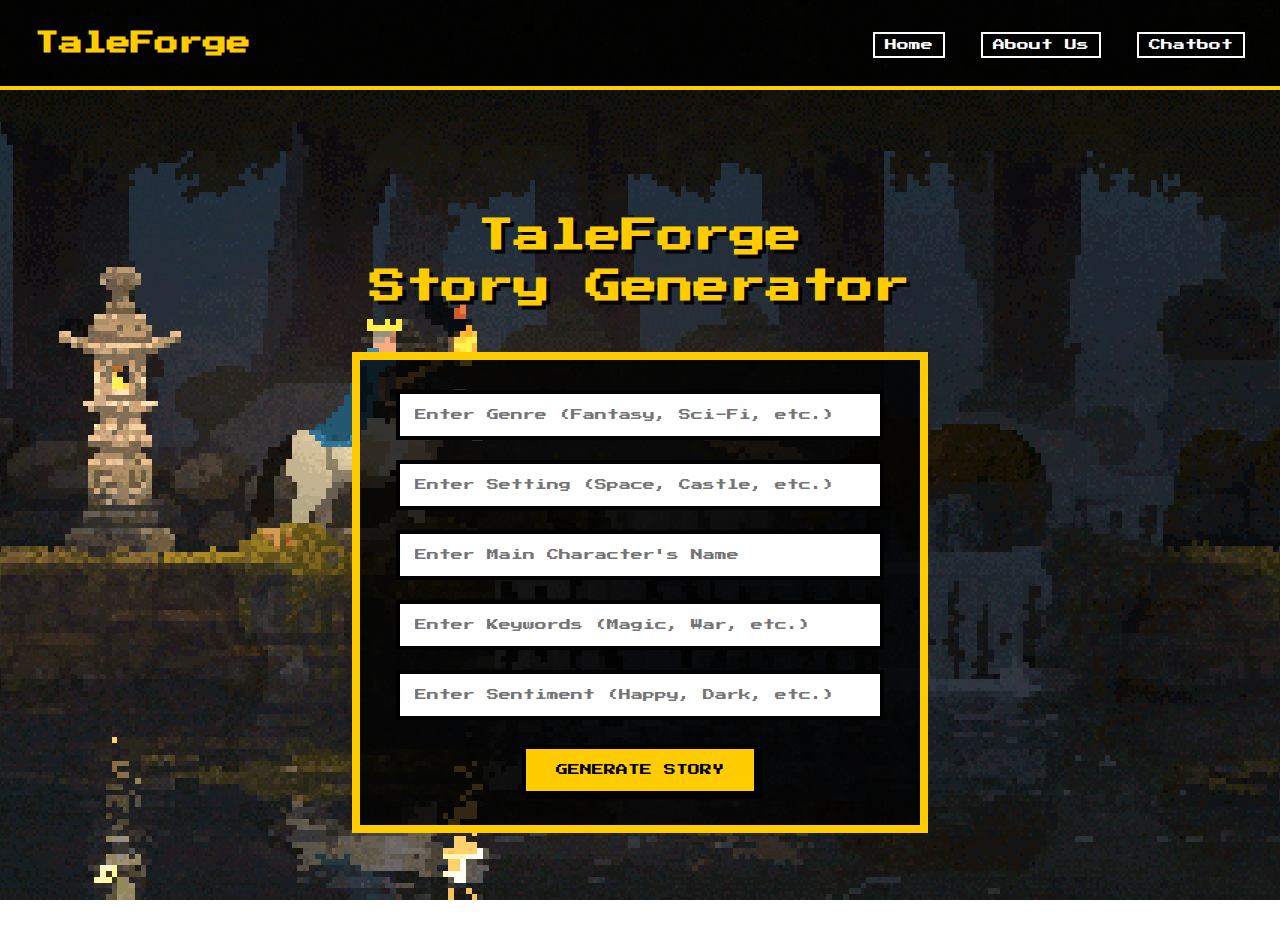
<file: index.html>
<!DOCTYPE html>
<html lang="en">
<head>
    <meta charset="UTF-8">
    <meta name="viewport" content="width=device-width, initial-scale=1.0">
    <title>TaleForge - AI Story Generator</title>
    <link rel="stylesheet" href="styles.css">
</head>
<body>
    <nav class="navbar">
        <h1>TaleForge</h1>
        <div class="nav-links">
            <a href="index.html">Home</a>
            <a href="about.html">About Us</a>
            <a href="chatbot.html">Chatbot</a>
        </div>
    </nav>

    <div class="container">
        <h1 class="page-title">TaleForge<br>Story Generator</h1>
        <div class="form-box">
            <input id="genre" type="text" placeholder="Enter Genre (Fantasy, Sci-Fi, etc.)">
            <input id="setting" type="text" placeholder="Enter Setting (Space, Castle, etc.)">
            <input id="character" type="text" placeholder="Enter Main Character's Name">
            <input id="keywords" type="text" placeholder="Enter Keywords (Magic, War, etc.)">
            <input id="sentiment" type="text" placeholder="Enter Sentiment (Happy, Dark, etc.)">
            <button id="generateBtn">GENERATE STORY</button>
        </div>
    </div>

    <script src="script.js"></script>
</body>
</html>
</file>
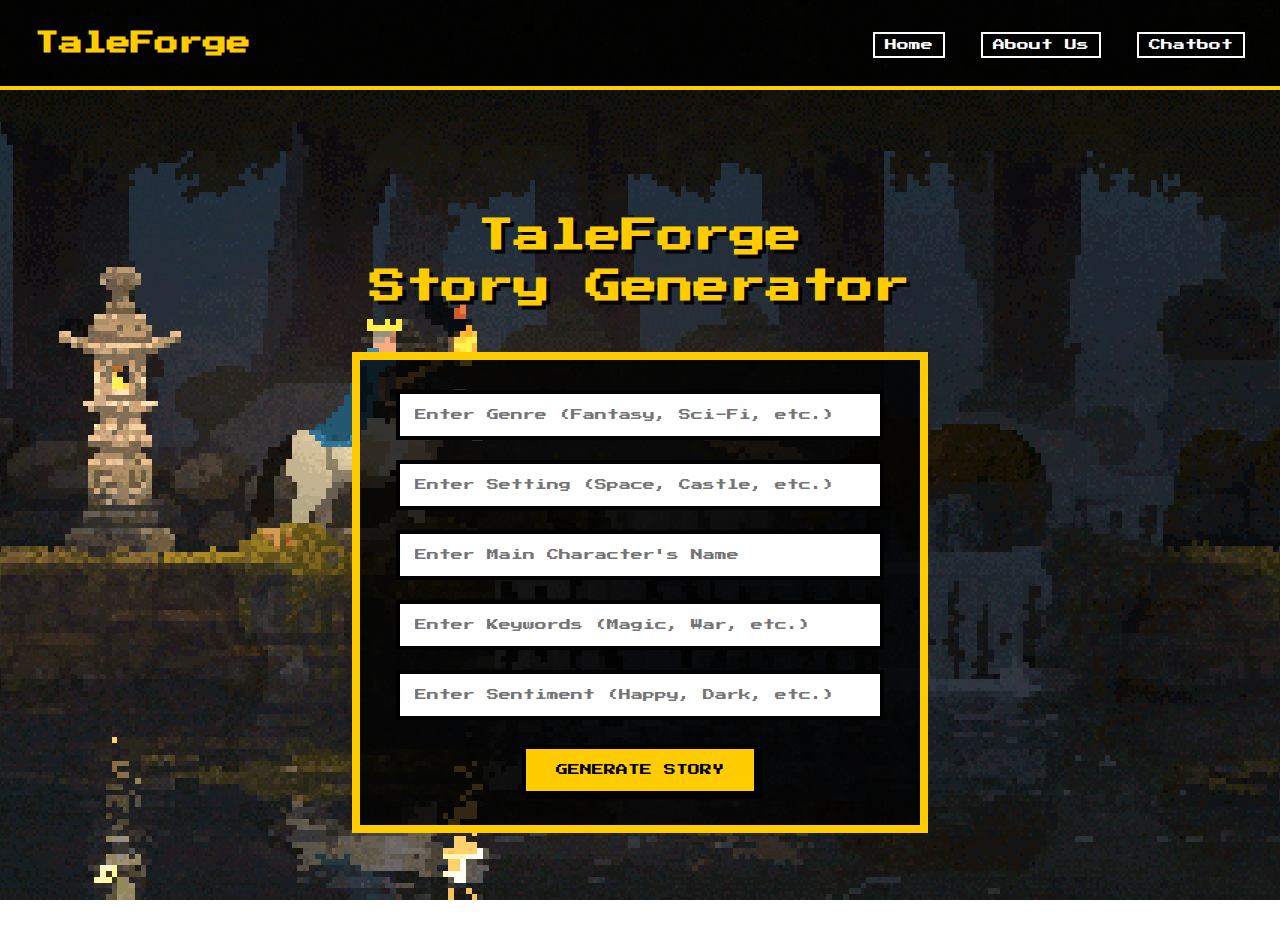
<file: TaleForge/index.html>
<!DOCTYPE html>
<html lang="en">
<head>
    <meta charset="UTF-8">
    <meta name="viewport" content="width=device-width, initial-scale=1.0">
    <title>TaleForge - AI Story Generator</title>
    <link rel="stylesheet" href="styles.css">
</head>
<body>
    <nav class="navbar">
        <h1>TaleForge</h1>
        <div class="nav-links">
            <a href="index.html">Home</a>
            <a href="about.html">About Us</a>
            <a href="chatbot.html">Chatbot</a>
        </div>
    </nav>

    <div class="container">
        <h1 class="page-title">TaleForge<br>Story Generator</h1>
        <div class="form-box">
            <input id="genre" type="text" placeholder="Enter Genre (Fantasy, Sci-Fi, etc.)">
            <input id="setting" type="text" placeholder="Enter Setting (Space, Castle, etc.)">
            <input id="character" type="text" placeholder="Enter Main Character's Name">
            <input id="keywords" type="text" placeholder="Enter Keywords (Magic, War, etc.)">
            <input id="sentiment" type="text" placeholder="Enter Sentiment (Happy, Dark, etc.)">
            <button id="generateBtn">GENERATE STORY</button>
        </div>
    </div>

    <script src="script.js"></script>
</body>
</html>
</file>
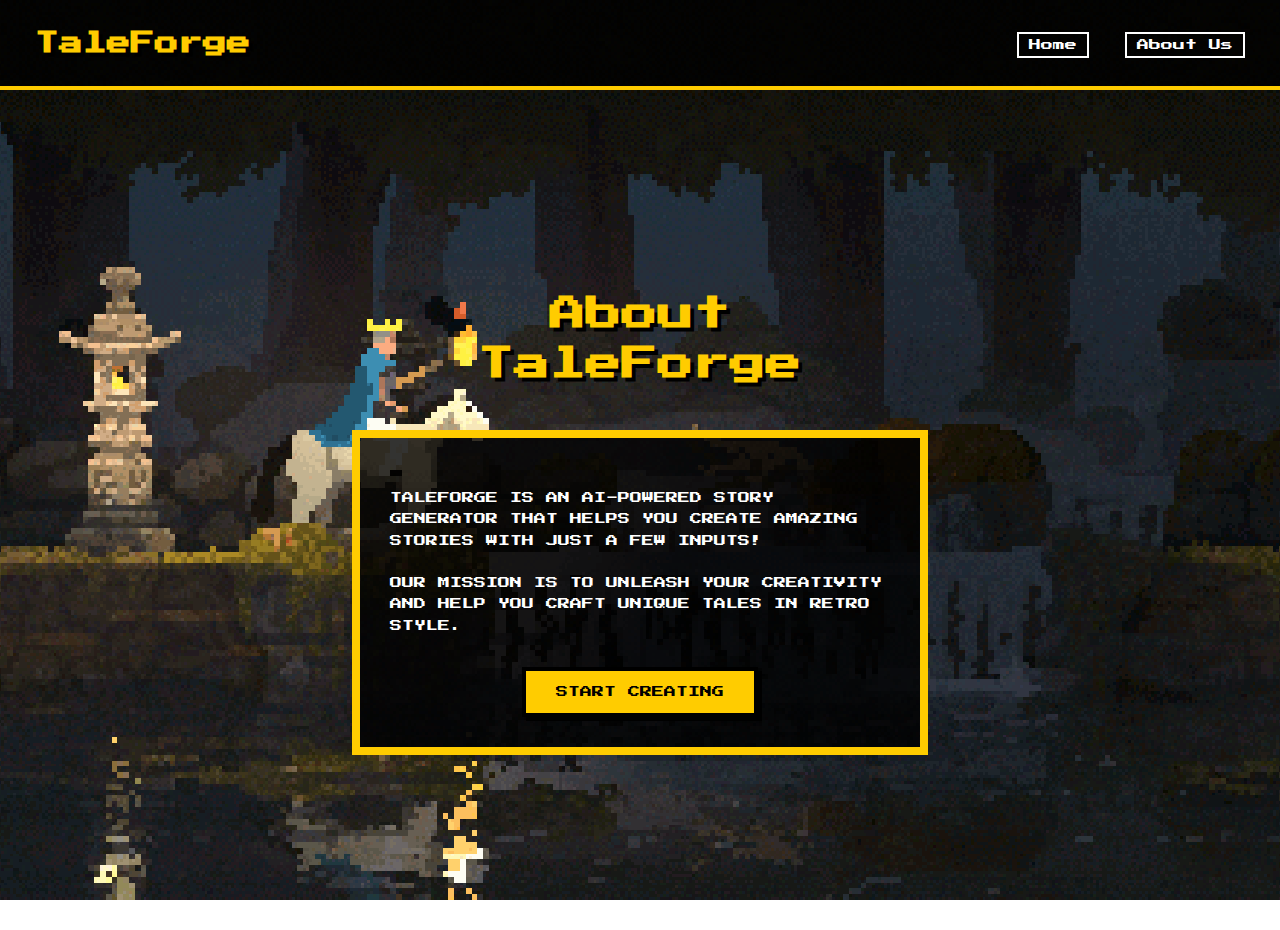
<file: about.html>
<!DOCTYPE html>
<html lang="en">
<head>
    <meta charset="UTF-8">
    <meta name="viewport" content="width=device-width, initial-scale=1.0">
    <title>About Us - TaleForge</title>
    <link rel="stylesheet" href="styles.css">
</head>
<body>
    <nav class="navbar">
        <h1>TaleForge</h1>
        <div class="nav-links">
            <a href="index.html">Home</a>
            <a href="about.html">About Us</a>
        </div>
    </nav>

    <div class="container">
        <h1 class="page-title">About<br>TaleForge</h1>
        <div class="story-box">
            <p class="story-content">
                TALEFORGE IS AN AI-POWERED STORY GENERATOR THAT HELPS YOU CREATE AMAZING STORIES WITH JUST A FEW INPUTS!
            </p>
            <p class="story-content">
                OUR MISSION IS TO UNLEASH YOUR CREATIVITY AND HELP YOU CRAFT UNIQUE TALES IN RETRO STYLE.
            </p>
            <button onclick="window.location.href='index.html'">START CREATING</button>
        </div>
    </div>
</body>
</html>
</file>
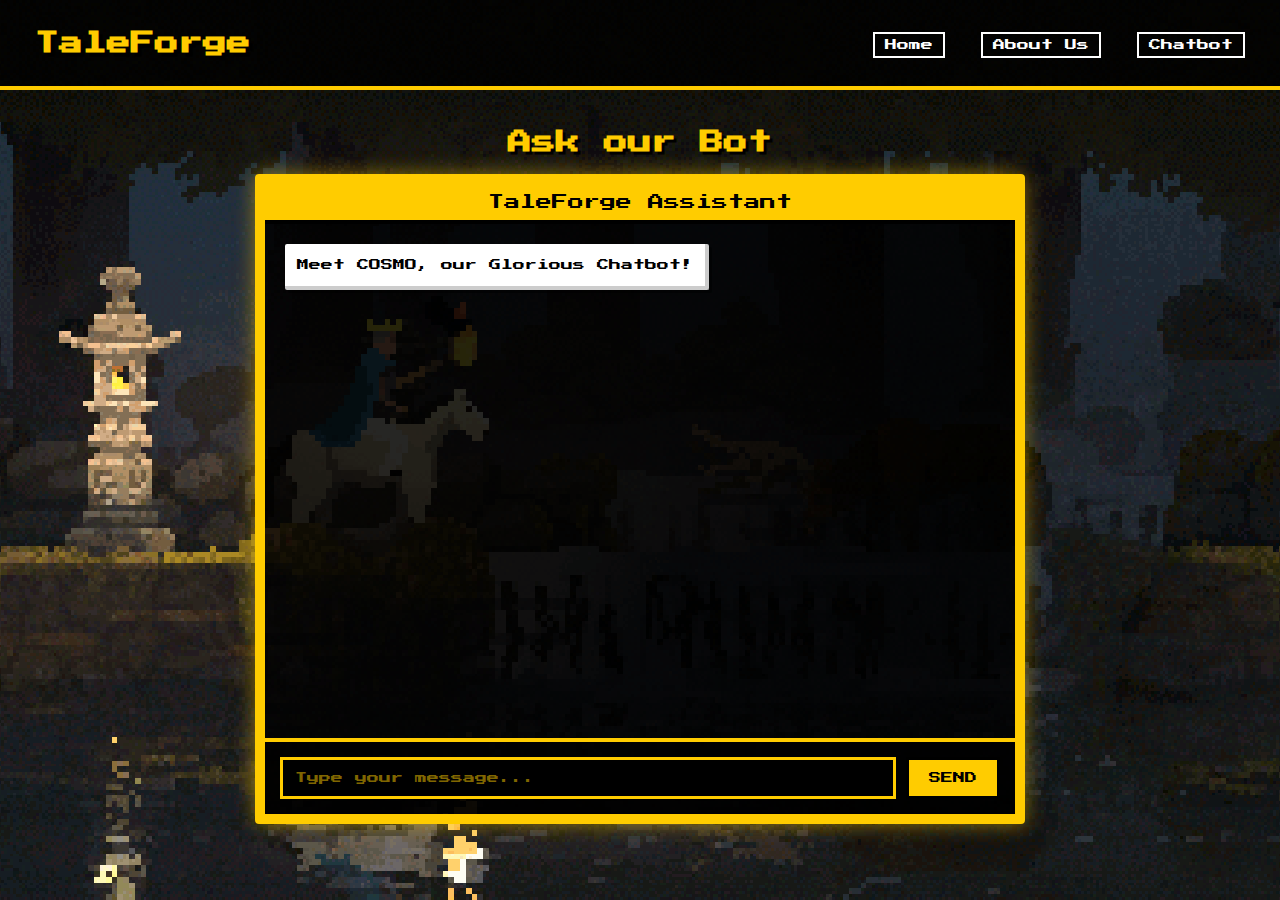
<file: chatbot.html>
<!DOCTYPE html>
<html lang="en">
<head>
    <meta charset="UTF-8">
    <meta name="viewport" content="width=device-width, initial-scale=1.0">
    <title>TaleForge Chatbot</title>
    <link rel="stylesheet" href="chatbot.css">
</head>
<body>
    <nav class="navbar">
        <h1>TaleForge</h1>
        <div class="nav-links">
            <a href="index.html">Home</a>
            <a href="about.html">About Us</a>
            <a href="chatbot.html">Chatbot</a>
        </div>
    </nav>
    
    <div class="main-container">
        <h2 class="page-title">Ask our Bot</h2>
        <div class="chat-interface">
            <div class="chat-header">
                TaleForge Assistant
            </div>
            
            <div class="messages-container" id="chat-window">
                <div class="message bot-message">
                    Meet COSMO, our Glorious Chatbot!
                </div>
            </div>
            
            <div class="input-container">
                <input type="text" class="message-input" id="user-input" placeholder="Type your message...">
                <button class="send-btn" onclick="sendMessage()">SEND</button>
            </div>
        </div>
    </div>
    
    <script src="chatbot.js"></script>
</body>
</html>
</file>
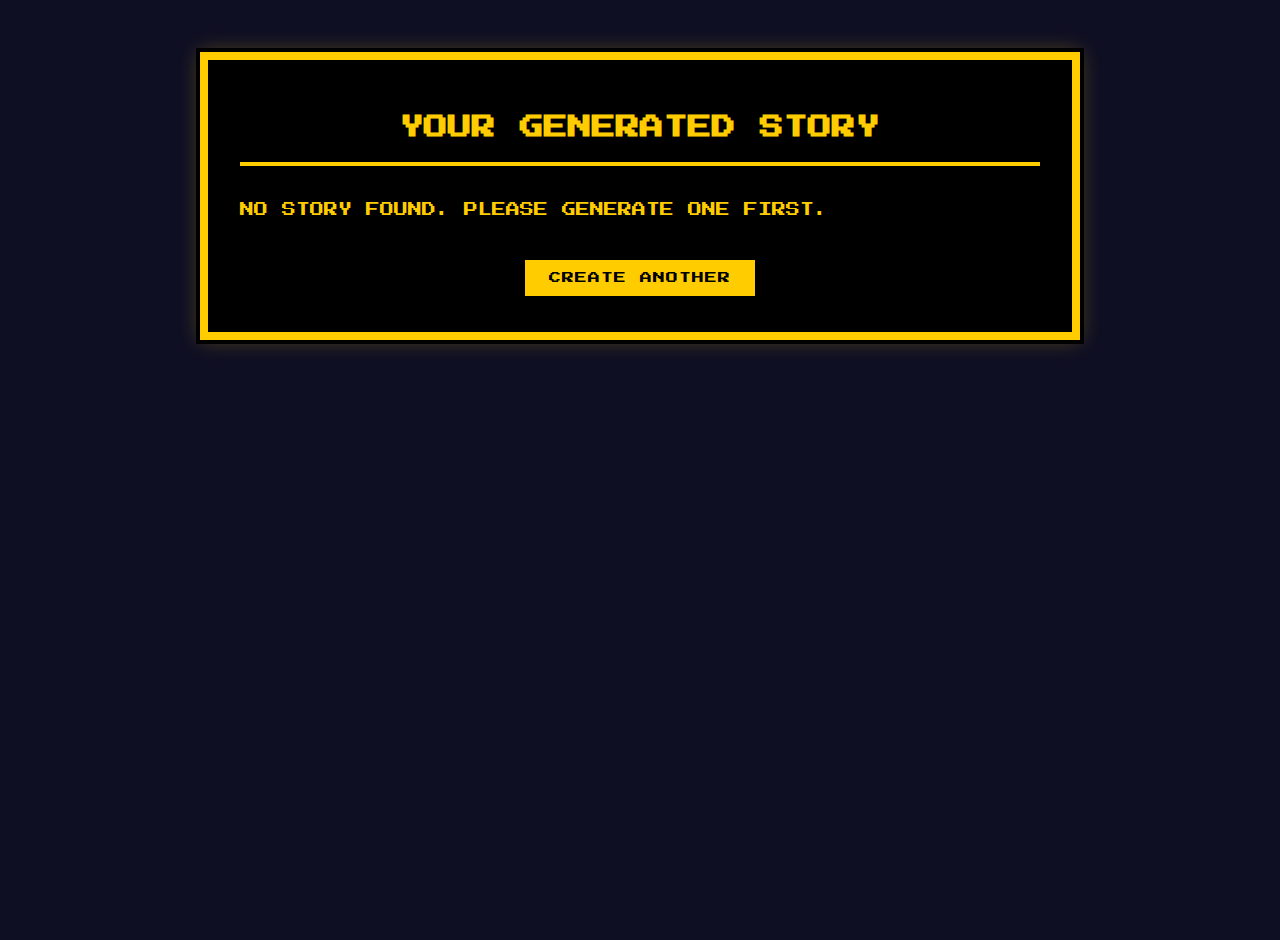
<file: story.html>
<!DOCTYPE html>
<html lang="en">
<head>
    <meta charset="UTF-8">
    <meta name="viewport" content="width=device-width, initial-scale=1.0">
    <title>Your Story - TaleForge</title>
    <link rel="stylesheet" href="pixel-story.css">
    <link href="https://fonts.googleapis.com/css2?family=Press+Start+2P&display=swap" rel="stylesheet">
</head>
<body>
    <div class="story-container">
        <h1 class="story-title">YOUR GENERATED STORY</h1>
        <div id="storyContent" class="story-content"></div>
        
        <div id="artSection" style="display: none;">
            <button id="generateArtBtn" class="pixel-button pixel-art-btn">GENERATE PIXEL ART</button>
            <div id="artPreview" class="pixel-art-container">
            </div>
        </div>
        
        <div class="story-buttons">
            <button class="pixel-button" id="toggleOriginal">SHOW ORIGINAL</button>
            <button class="pixel-button create-another" onclick="window.location.href='index.html'">CREATE ANOTHER</button>
        </div>
    </div>

    <script src="pixel-story.js"></script>
</body>
</html>
</file>
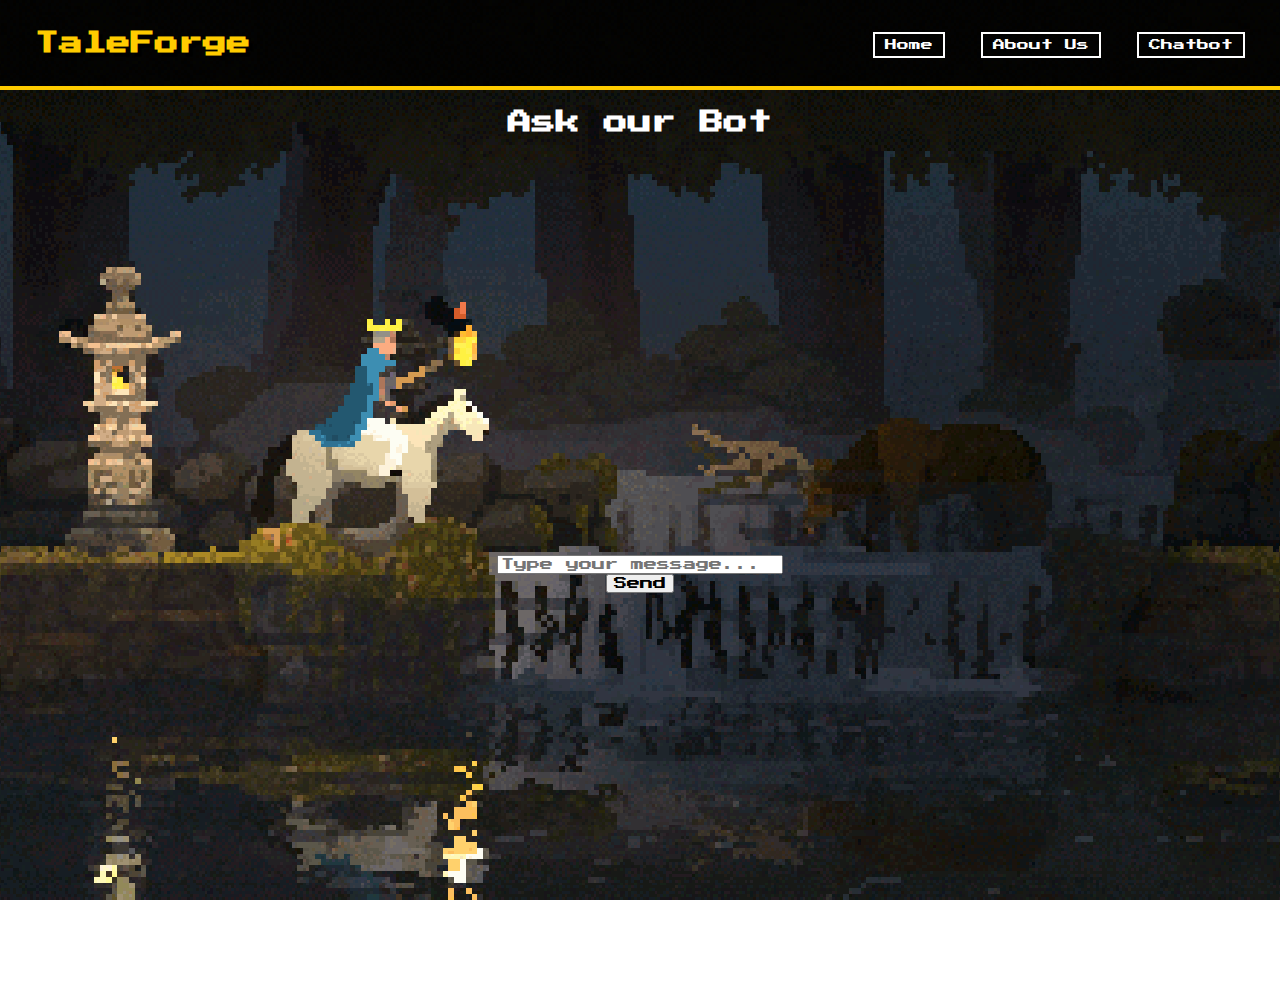
<file: TaleForge/chatbot.html>
<!DOCTYPE html>
<html lang="en">
<head>
    <meta charset="UTF-8">
    <title>TaleForge Chatbot</title>
    <link rel="stylesheet" href="chatbot.css">
</head>
<body>
    <nav class="navbar">
        <h1>TaleForge</h1>
        <div class="nav-links">
            <a href="index.html">Home</a>
            <a href="about.html">About Us</a>
            <a href="chatbot.html">Chatbot</a>
        </div>
    </nav>

    <div class="container">
        <h2 class="page-title">Ask our Bot</h2>
        <div class="chat-container">
            <div class="chat-window" id="chat-window"></div>
            <input type="text" id="user-input" placeholder="Type your message...">
            <button onclick="sendMessage()">Send</button>
        </div>
    </div>

    <script src="chatbot.js"></script>
</body>
</html>
</file>
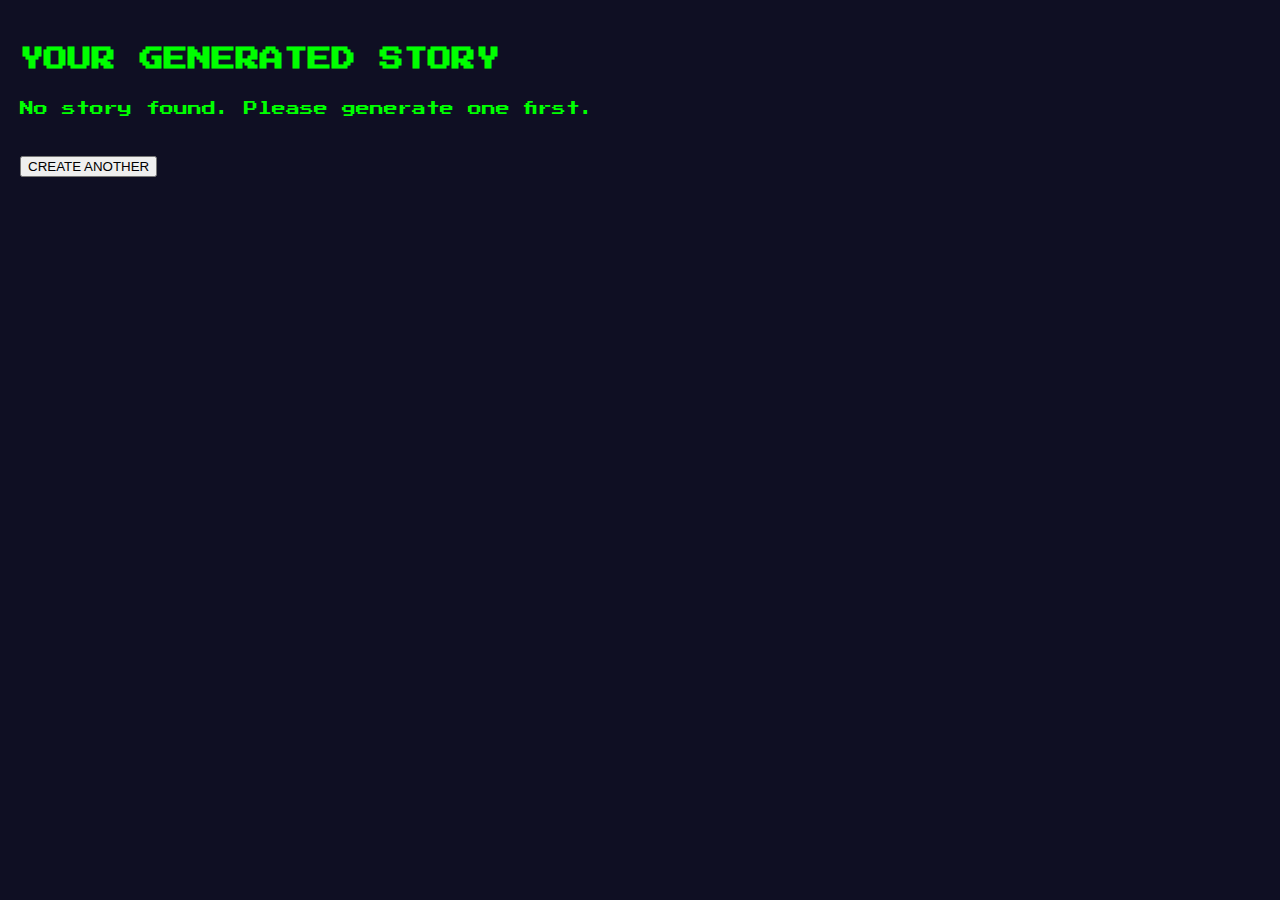
<file: TaleForge/story.html>
<!DOCTYPE html>
<html lang="en">
<head>
    <meta charset="UTF-8">
    <meta name="viewport" content="width=device-width, initial-scale=1.0">
    <title>Your Story - TaleForge</title>
    <link rel="stylesheet" href="pixel-story.css">
</head>
<body>
    <div class="story-box pixel-story">
        <h2 class="pixel-title">YOUR GENERATED STORY</h2>
        <div id="storyContent" class="story-content pixel-text"></div>
        <div class="story-actions">
            <button class="pixel-button" onclick="window.location.href='index.html'">CREATE ANOTHER</button>
            <button class="pixel-button" id="toggleOriginal">SHOW ORIGINAL</button>
        </div>
    </div>

    <script src="pixel-story.js"></script>
</body>
</html>
</file>
<file: styles.css>
@import url('https://fonts.googleapis.com/css2?family=Press+Start+2P&display=swap');

body {
    background: url('yay.gif') no-repeat center center fixed;
    background-size: cover;
    font-family: 'Press Start 2P', cursive;
    color: white;
    text-align: center;
    margin: 0;
    padding: 0;
    min-height: 100vh;
    image-rendering: pixelated;
}

.navbar {
    display: flex;
    justify-content: space-between;
    align-items: center;
    padding: 15px;
    background: rgba(0, 0, 0, 0.8);
    border-bottom: 4px solid #ffcc00;
}

.navbar h1 {
    margin-left: 20px;
    color: #ffcc00;
    text-shadow: 4px 4px 0 black;
    font-size: 24px;
}

.nav-links a {
    color: white;
    text-decoration: none;
    margin-right: 20px;
    padding: 5px 10px;
    border: 2px solid white;
    font-size: 12px;
}

.nav-links a:hover {
    background-color: #ffcc00;
    color: black;
}

.container {
    display: flex;
    flex-direction: column;
    justify-content: center;
    align-items: center;
    min-height: calc(100vh - 100px);
    padding: 20px;
}

.page-title {
    font-size: 36px;
    color: #ffcc00;
    text-shadow: 4px 4px 0 black;
    margin-bottom: 40px;
    line-height: 1.4;
}

.form-box, .story-box {
    background: rgba(0, 0, 0, 0.8);
    padding: 30px;
    border: 8px solid #ffcc00;
    width: 500px;
    max-width: 90%;
}

input {
    width: 90%;
    padding: 15px;
    margin-bottom: 20px;
    border: 4px solid black;
    font-size: 12px;
    background: white;
    color: black;
    font-family: 'Press Start 2P', cursive;
}

input:focus {
    outline: none;
    border-color: #ffcc00;
}

button {
    background-color: #ffcc00;
    border: 4px solid black;
    padding: 15px 30px;
    cursor: pointer;
    font-size: 12px;
    box-shadow: 4px 4px 0 black;
    font-family: 'Press Start 2P', cursive;
    margin-top: 10px;
    transition: all 0.1s;
    color: black;
}

button:hover {
    background-color: #ffdd33;
}

button:active {
    box-shadow: 2px 2px 0 black;
    transform: translate(2px, 2px);
}

/* Pixel art text styling */
h1, h2, h3, p, a, button, input, label {
    font-family: 'Press Start 2P', cursive;
    image-rendering: pixelated;
}

.story-content {
    font-size: 12px;
    line-height: 1.8;
    text-align: left;
    margin: 20px 0;
}

/* Add this to your existing CSS */
.pixel-select {
    width: 90%;
    padding: 15px;
    margin-bottom: 20px;
    border: 4px solid black;
    font-size: 12px;
    background: white;
    color: black;
    font-family: 'Press Start 2P', cursive;
    -webkit-appearance: none;
    -moz-appearance: none;
    appearance: none;
    background-image: url("data:image/svg+xml;charset=UTF-8,%3csvg xmlns='http://www.w3.org/2000/svg' viewBox='0 0 24 24' fill='black'%3e%3cpath d='M7 10l5 5 5-5z'/%3e%3c/svg%3e");
    background-repeat: no-repeat;
    background-position: right 10px center;
    background-size: 12px;
}

.pixel-select:focus {
    outline: none;
    border-color: #ffcc00;
}
/* Make sentiment input match other fields */
#sentiment {
    width: 90%;
    padding: 15px;
    margin-bottom: 15px;
    border: 4px solid black;
    font-size: 12px;
    background: white;
    color: black;
    font-family: 'Press Start 2P', cursive;
    -webkit-appearance: none;
    -moz-appearance: none;
    appearance: none;
}

#sentiment:focus {
    outline: none;
    border-color: #ffcc00;
}
.screen-wipe {
    position: fixed;
    top: 0;
    left: 0;
    width: 100%;
    height: 100%;
    background: #0f0f23;
    z-index: 9999;
    animation: wipeScreen 0.8s forwards;
}

@keyframes wipeScreen {
    0% { transform: translateY(100%); }
    100% { transform: translateY(0); }
}
</file>
<file: TaleForge/styles.css>
@import url('https://fonts.googleapis.com/css2?family=Press+Start+2P&display=swap');

body {
    background: url('yay.gif') no-repeat center center fixed;
    background-size: cover;
    font-family: 'Press Start 2P', cursive;
    color: white;
    text-align: center;
    margin: 0;
    padding: 0;
    min-height: 100vh;
    image-rendering: pixelated;
}

.navbar {
    display: flex;
    justify-content: space-between;
    align-items: center;
    padding: 15px;
    background: rgba(0, 0, 0, 0.8);
    border-bottom: 4px solid #ffcc00;
}

.navbar h1 {
    margin-left: 20px;
    color: #ffcc00;
    text-shadow: 4px 4px 0 black;
    font-size: 24px;
}

.nav-links a {
    color: white;
    text-decoration: none;
    margin-right: 20px;
    padding: 5px 10px;
    border: 2px solid white;
    font-size: 12px;
}

.nav-links a:hover {
    background-color: #ffcc00;
    color: black;
}

.container {
    display: flex;
    flex-direction: column;
    justify-content: center;
    align-items: center;
    min-height: calc(100vh - 100px);
    padding: 20px;
}

.page-title {
    font-size: 36px;
    color: #ffcc00;
    text-shadow: 4px 4px 0 black;
    margin-bottom: 40px;
    line-height: 1.4;
}

.form-box, .story-box {
    background: rgba(0, 0, 0, 0.8);
    padding: 30px;
    border: 8px solid #ffcc00;
    width: 500px;
    max-width: 90%;
}

input {
    width: 90%;
    padding: 15px;
    margin-bottom: 20px;
    border: 4px solid black;
    font-size: 12px;
    background: white;
    color: black;
    font-family: 'Press Start 2P', cursive;
}

input:focus {
    outline: none;
    border-color: #ffcc00;
}

button {
    background-color: #ffcc00;
    border: 4px solid black;
    padding: 15px 30px;
    cursor: pointer;
    font-size: 12px;
    box-shadow: 4px 4px 0 black;
    font-family: 'Press Start 2P', cursive;
    margin-top: 10px;
    transition: all 0.1s;
    color: black;
}

button:hover {
    background-color: #ffdd33;
}

button:active {
    box-shadow: 2px 2px 0 black;
    transform: translate(2px, 2px);
}

/* Pixel art text styling */
h1, h2, h3, p, a, button, input, label {
    font-family: 'Press Start 2P', cursive;
    image-rendering: pixelated;
}

.story-content {
    font-size: 12px;
    line-height: 1.8;
    text-align: left;
    margin: 20px 0;
}

/* Add this to your existing CSS */
.pixel-select {
    width: 90%;
    padding: 15px;
    margin-bottom: 20px;
    border: 4px solid black;
    font-size: 12px;
    background: white;
    color: black;
    font-family: 'Press Start 2P', cursive;
    -webkit-appearance: none;
    -moz-appearance: none;
    appearance: none;
    background-image: url("data:image/svg+xml;charset=UTF-8,%3csvg xmlns='http://www.w3.org/2000/svg' viewBox='0 0 24 24' fill='black'%3e%3cpath d='M7 10l5 5 5-5z'/%3e%3c/svg%3e");
    background-repeat: no-repeat;
    background-position: right 10px center;
    background-size: 12px;
}

.pixel-select:focus {
    outline: none;
    border-color: #ffcc00;
}
/* Make sentiment input match other fields */
#sentiment {
    width: 90%;
    padding: 15px;
    margin-bottom: 15px;
    border: 4px solid black;
    font-size: 12px;
    background: white;
    color: black;
    font-family: 'Press Start 2P', cursive;
    -webkit-appearance: none;
    -moz-appearance: none;
    appearance: none;
}

#sentiment:focus {
    outline: none;
    border-color: #ffcc00;
}
.screen-wipe {
    position: fixed;
    top: 0;
    left: 0;
    width: 100%;
    height: 100%;
    background: #0f0f23;
    z-index: 9999;
    animation: wipeScreen 0.8s forwards;
}

@keyframes wipeScreen {
    0% { transform: translateY(100%); }
    100% { transform: translateY(0); }
}
</file>
<file: chatbot.css>
@import url('https://fonts.googleapis.com/css2?family=Press+Start+2P&display=swap');

body {
    background: url('yay.gif') no-repeat center center fixed;
    background-size: cover;
    font-family: 'Press Start 2P', cursive;
    color: white;
    margin: 0;
    padding: 0;
    min-height: 100vh;
    text-align: center;
    image-rendering: pixelated;
    display: flex;
    flex-direction: column;
}

.navbar {
    display: flex;
    justify-content: space-between;
    align-items: center;
    padding: 15px;
    background: rgba(0, 0, 0, 0.8);
    border-bottom: 4px solid #ffcc00;
}

.navbar h1 {
    margin-left: 20px;
    color: #ffcc00;
    text-shadow: 4px 4px 0 black;
    font-size: 24px;
}

.nav-links a {
    color: white;
    text-decoration: none;
    margin-right: 20px;
    padding: 5px 10px;
    border: 2px solid white;
    font-size: 12px;
}

.nav-links a:hover {
    background-color: #ffcc00;
    color: black;
}

.page-title {
    color: #ffcc00;
    text-shadow: 3px 3px 0 black;
    margin: 20px 0;
}

.main-container {
    flex: 1;
    display: flex;
    flex-direction: column;
    align-items: center;
    padding: 20px;
}

.chat-interface {
    width: 90%;
    max-width: 750px;
    height: 70vh;
    display: flex;
    flex-direction: column;
    background: rgba(0, 0, 0, 0.75);
    border: 10px solid #ffcc00;
    border-radius: 4px;
    box-shadow: 0 0 20px rgba(255, 204, 0, 0.5);
    overflow: hidden;
}

.chat-header {
    background: #ffcc00;
    color: black;
    padding: 10px;
    text-align: center;
    font-size: 16px;
    border-bottom: 4px solid black;
}

.messages-container {
    flex: 1;
    overflow-y: auto;
    padding: 20px;
    display: flex;
    flex-direction: column;
    gap: 15px;
    background: rgba(0, 0, 0, 0.4);
    align-items: flex-start; 
}

.message {
    max-width: 80%;
    padding: 12px;
    border-radius: 2px;
    line-height: 1.5;
    font-size: 12px;
    box-shadow: 3px 3px 0 rgba(0, 0, 0, 0.5);
    word-break: break-word;
    text-align: left; 
}

.user-message {
    background: #ffcc00;
    color: black;
    border-right: 4px solid #cc9900;
    border-bottom: 4px solid #cc9900;
    align-self: flex-start; 
}

.bot-message {
    background: white;
    color: black;
    border-right: 4px solid #cccccc;
    border-bottom: 4px solid #cccccc;
    align-self: flex-start; 
}

.input-container {
    display: flex;
    padding: 15px;
    background: rgba(0, 0, 0, 0.8);
    border-top: 4px solid #ffcc00;
}

.message-input {
    flex: 1;
    padding: 12px;
    background: black;
    color: #ffcc00;
    border: 3px solid #ffcc00;
    font-family: 'Press Start 2P', cursive;
    font-size: 12px;
    margin-right: 10px;
}

.message-input:focus {
    outline: none;
    box-shadow: 0 0 0 2px #ffcc00;
}

.message-input::placeholder {
    color: #ffcc00;
    opacity: 0.5;
}

.send-btn {
    background: #ffcc00;
    color: black;
    border: none;
    padding: 0 20px;
    font-family: 'Press Start 2P', cursive;
    font-size: 12px;
    cursor: pointer;
    transition: all 0.2s;
    border: 3px solid black;
}

.send-btn:hover {
    background: white;
    color: black;
    transform: translateY(-2px);
}

.send-btn:active {
    transform: translateY(1px);
}

.messages-container::-webkit-scrollbar {
    width: 8px;
}

.messages-container::-webkit-scrollbar-track {
    background: rgba(0, 0, 0, 0.3);
}

.messages-container::-webkit-scrollbar-thumb {
    background: #ffcc00;
    border-radius: 2px;
}

.new-message {
    animation: messageAppear 0.3s forwards;
}

@keyframes messageAppear {
    from { opacity: 0; transform: translateY(10px); }
    to { opacity: 1; transform: translateY(0); }
}

@media (max-height: 600px) {
    .chat-interface {
        height: 60vh;
    }
}

@media (max-width: 480px) {
    .message {
        max-width: 90%;
    }
    
    .send-btn {
        padding: 0 15px;
    }
}
</file>
<file: pixel-story.css>
@import url('https://fonts.googleapis.com/css2?family=Press+Start+2P&display=swap');

/* Base Styles */
body {
    background-color: #0f0f23;
    font-family: 'Press Start 2P', cursive;
    color: #ffcc00;
    margin: 0;
    padding: 20px;
    line-height: 1.6;
    image-rendering: pixelated;
    min-height: 100vh;
}

/* Story Container */
.story-container {
    max-width: 800px;
    margin: 2rem auto;
    padding: 2rem;
    border: 8px solid #ffcc00;
    background-color: #000;
    box-shadow: 0 0 0 4px #000, 0 0 20px rgba(255, 204, 0, 0.3);
}

.story-title {
    color: #ffcc00;
    text-shadow: 4px 4px 0 #000;
    border-bottom: 4px solid #ffcc00;
    padding-bottom: 1rem;
    margin-bottom: 2rem;
    font-size: 1.5rem;
    text-align: center;
}

.story-content {
    white-space: pre-line;
    margin-bottom: 2rem;
    font-size: 0.875rem;
    line-height: 1.8;
}

/* Interactive Elements */
.story-actions {
    display: flex;
    flex-wrap: wrap;
    gap: 1rem;
    justify-content: center;
    margin: 2rem 0;
}

.story-buttons {
    display: flex;
    gap: 1rem;
    justify-content: center;
    flex-wrap: wrap;
    margin-top: 2rem;
}

/* Button Styles */
.pixel-button {
    background-color: #ffcc00;
    color: black;
    padding: 0.75rem 1.5rem;
    border: 4px solid black;
    font-family: 'Press Start 2P', cursive;
    font-size: 0.75rem;
    cursor: pointer;
    box-shadow: 4px 4px 0 black;
    transition: all 0.1s;
    text-transform: uppercase;
    letter-spacing: 1px;
    image-rendering: pixelated;
    min-width: 200px;
    text-align: center;
}

.pixel-button:hover {
    background-color: #ffdd33;
    transform: translate(-1px, -1px);
    box-shadow: 5px 5px 0 black;
}

.pixel-button:active {
    box-shadow: 2px 2px 0 black;
    transform: translate(2px, 2px);
}

.pixel-button:disabled {
    opacity: 0.7;
    transform: none !important;
    box-shadow: 4px 4px 0 black !important;
}

/* Special Buttons */
.pixel-art-btn {
    background: #00aaff !important;
}

.save-btn {
    background: #00aa00 !important;
    margin: 1rem auto 0;
    display: block;
}

/* AI Art Generation Section */
.art-generation-section {
    margin: 2rem 0;
    text-align: center;
}

.pixel-art-container {
    margin: 2rem auto;
    padding: 1rem;
    border: 8px solid #ffcc00;
    background: #000;
    width: 100%;
    max-width: 1200px; /* Ensure it allows full image width */
    position: relative;
    box-sizing: border-box;
}


.pixel-art-wrapper {
    position: relative;
    margin: 0 auto;
    width: fit-content;
}


.pixel-art-preview {
    border: 8px solid #ffcc00;
    width: 100%;
    max-width: 1024px;
    height: auto;
    image-rendering: pixelated;
    background: #000;
    display: block;
    margin: 0 auto;
    object-fit: contain;
}
    


.pixel-art-badge {
    position: absolute;
    bottom: -0.5rem;
    right: -0.5rem;
    background: #ffcc00;
    color: #000;
    padding: 0.25rem 0.5rem;
    font-size: 0.625rem;
    border: 2px solid #000;
}

.art-prompt {
    color: #ffcc00;
    font-size: 0.625rem;
    margin: 1rem 0 0;
    padding: 0.5rem;
    border-top: 2px dotted #ffcc00;
    text-align: center;
    max-width: 80%;
    margin-left: auto;
    margin-right: auto;
}

/* Loading States */
.pixel-art-loader {
    width: 100%;
    max-width: 512px;
    aspect-ratio: 1 / 1;
    margin: 0 auto;
    background: linear-gradient(90deg, #000 25%, #ffcc00 50%, #000 75%) right/400% 100%;
    animation: loading 2s infinite linear;
    image-rendering: pixelated;
}


@keyframes loading {
    to { background-position: left }
}

/* Status Messages */
.pixel-error {
    color: #ff3333;
    text-align: center;
    border: 2px solid #ff3333;
    padding: 1rem;
    margin: 1rem 0;
    font-size: 0.75rem;
}

.generation-status {
    color: #ffcc00;
    text-align: center;
    font-size: 0.75rem;
    margin: 1rem 0;
}

/* Transitions */
.screen-wipe {
    position: fixed;
    top: 0;
    left: 0;
    width: 100%;
    height: 100%;
    background: black;
    z-index: 9999;
    animation: wipeOut 0.8s ease-in-out forwards;
}

@keyframes wipeOut {
    0% { transform: translateY(-100%); }
    100% { transform: translateY(0); }
}

/* Scrollbar */
::-webkit-scrollbar {
    width: 10px;
}

::-webkit-scrollbar-track {
    background: #000;
}

::-webkit-scrollbar-thumb {
    background: #ffcc00;
    border: 2px solid #000;
}

/* Responsive Adjustments */
@media (max-width: 768px) {
    .story-container {
        padding: 1rem;
        margin: 1rem;
    }
    
    .story-buttons {
        flex-direction: column;
        align-items: center;
    }
    
    .pixel-button {
        min-width: 180px;
        font-size: 0.625rem;
    }
    
    .pixel-art-preview {
        width: 200px;
        height: 200px;
    }
    
    .pixel-art-loader {
        width: 200px;
        height: 200px;
    }
}
</file>
<file: TaleForge/chatbot.css>
@import url('https://fonts.googleapis.com/css2?family=Press+Start+2P&display=swap');

body {
    background: url('yay.gif') no-repeat center center fixed;
    background-size: cover;
    font-family: 'Press Start 2P', cursive;
    color: white;
    margin: 0;
    padding: 0;
    min-height: 100vh;
    text-align: center;
    image-rendering: pixelated;
}

.navbar {
    display: flex;
    justify-content: space-between;
    align-items: center;
    padding: 15px;
    background: rgba(0, 0, 0, 0.8);
    border-bottom: 4px solid #ffcc00;
}

.navbar h1 {
    margin-left: 20px;
    color: #ffcc00;
    text-shadow: 4px 4px 0 black;
    font-size: 24px;
}

.nav-links a {
    color: white;
    text-decoration: none;
    margin-right: 20px;
    padding: 5px 10px;
    border: 2px solid white;
    font-size: 12px;
}

.nav-links a:hover {
    background-color: #ffcc00;
    color: black;
}

.chat-container {
    display: flex;
    flex-direction: column;
    align-items: center;
    justify-content: center;
    min-height: calc(100vh - 100px);
    padding: 20px;
}

.chat-box {
    background: rgba(0, 0, 0, 0.6); /* Transparent layer above background */
    border: 8px solid #ffcc00;
    padding: 30px;
    width: 80%;
    max-width: 800px;
    height: 60vh;
    overflow-y: auto;
    text-align: left;
    margin-bottom: 20px;
    display: flex;
    flex-direction: column;
}

.chat-message {
    margin-bottom: 20px;
    font-size: 12px;
    line-height: 1.8;
    padding: 15px;
    border: 4px solid black;
    word-wrap: break-word;
    max-width: 80%;
}

.user-message {
    background: rgba(255, 204, 0, 0.8); /* Transparent yellow */
    color: black;
    align-self: flex-end;
}

.bot-message {
    background: rgba(255, 255, 255, 0.8); /* Transparent white */
    color: black;
    align-self: flex-start;
}

.input-area {
    display: flex;
    width: 80%;
    max-width: 1000px;
    margin-top: 20px;
    gap: 10px;
}

.chat-input {
    flex: 1;
    padding: 15px;
    font-size: 12px;
    border: 4px solid black;
    background: white;
    color: black;
    font-family: 'Press Start 2P', cursive;
}

.chat-input:focus {
    outline: none;
    border-color: #ffcc00;
}

.send-button {
    background-color: #ffcc00;
    border: 4px solid black;
    padding: 15px 50px;
    cursor: pointer;
    font-size: 12px;
    font-family: 'Press Start 2P', cursive;
    box-shadow: 4px 4px 0 black;
    transition: all 0.1s;
    color: black;
    white-space: nowrap;
}

.send-button:hover {
    background-color: #ffdd33;
}

.send-button:active {
    box-shadow: 2px 2px 0 black;
    transform: translate(2px, 2px);
}

.screen-wipe {
    position: fixed;
    top: 0;
    left: 0;
    width: 100%;
    height: 100%;
    background: #0f0f23;
    z-index: 9999;
    animation: wipeScreen 0.8s forwards;
}

@keyframes wipeScreen {
    0% { transform: translateY(100%); }
    100% { transform: translateY(0); }
}

/* Consistent pixel style */
h1, h2, h3, p, a, button, input, label, .chat-message {
    font-family: 'Press Start 2P', cursive;
    image-rendering: pixelated;
}

/* Typing animation for bot */
.typing-indicator {
    display: inline-block;
    width: 30px;
    height: 30px;
    border-radius: 50%;
    background-color: #ffcc00;
    margin: 5px;
    animation: typing 1s infinite ease-in-out;
}

.typing-indicator:before {
    content: '';
    position: absolute;
    width: 30px;
    height: 30px;
    border-radius: 50%;
    background-color: #ffcc00;
    animation: typing 1s infinite ease-in-out;
}

@keyframes typing {
    0% { transform: translateY(0); opacity: 0; }
    25% { transform: translateY(-5px); opacity: 1; }
    50% { transform: translateY(0); opacity: 0; }
    75% { transform: translateY(5px); opacity: 1; }
    100% { transform: translateY(0); opacity: 0; }
}
</file>
<file: TaleForge/pixel-story.css>
@import url('https://fonts.googleapis.com/css2?family=Press+Start+2P&display=swap');

body {
    background-color: #0f0f23;
    font-family: 'Press Start 2P', cursive;
    color: #00ff00;
    margin: 0;
    padding: 20px;
    line-height: 1.6;
    image-rendering: pixelated;
}

.story-container {
    max-width: 800px;
    margin: 0 auto;
    padding: 20px;
    border: 8px solid #ffcc00;
    background-color: #000;
    box-shadow: 0 0 0 4px #000;
}

.story-title {
    color: #ffcc00;
    text-shadow: 4px 4px 0 #000;
    border-bottom: 4px solid #ffcc00;
    padding-bottom: 10px;
    margin-bottom: 20px;
}

.story-content {
    white-space: pre-line;
    margin-bottom: 30px;
    font-size: 14px;
}

.story-buttons {
    display: flex;
    gap: 20px;
    justify-content: center;
}

.story-button {
    font-family: 'Press Start 2P', cursive;
    background-color: #ffcc00;
    color: #000;
    border: none;
    padding: 12px 24px;
    font-size: 12px;
    cursor: pointer;
    border: 4px solid #000;
    box-shadow: 4px 4px 0 #000;
    transition: all 0.1s;
}

.story-button:hover {
    background-color: #ffdd33;
}

.story-button:active {
    box-shadow: 2px 2px 0 #000;
    transform: translate(2px, 2px);
}

/* Pixel art scrollbar */
::-webkit-scrollbar {
    width: 10px;
}

::-webkit-scrollbar-track {
    background: #000;
}

::-webkit-scrollbar-thumb {
    background: #ffcc00;
    border: 2px solid #000;
}
</file>
